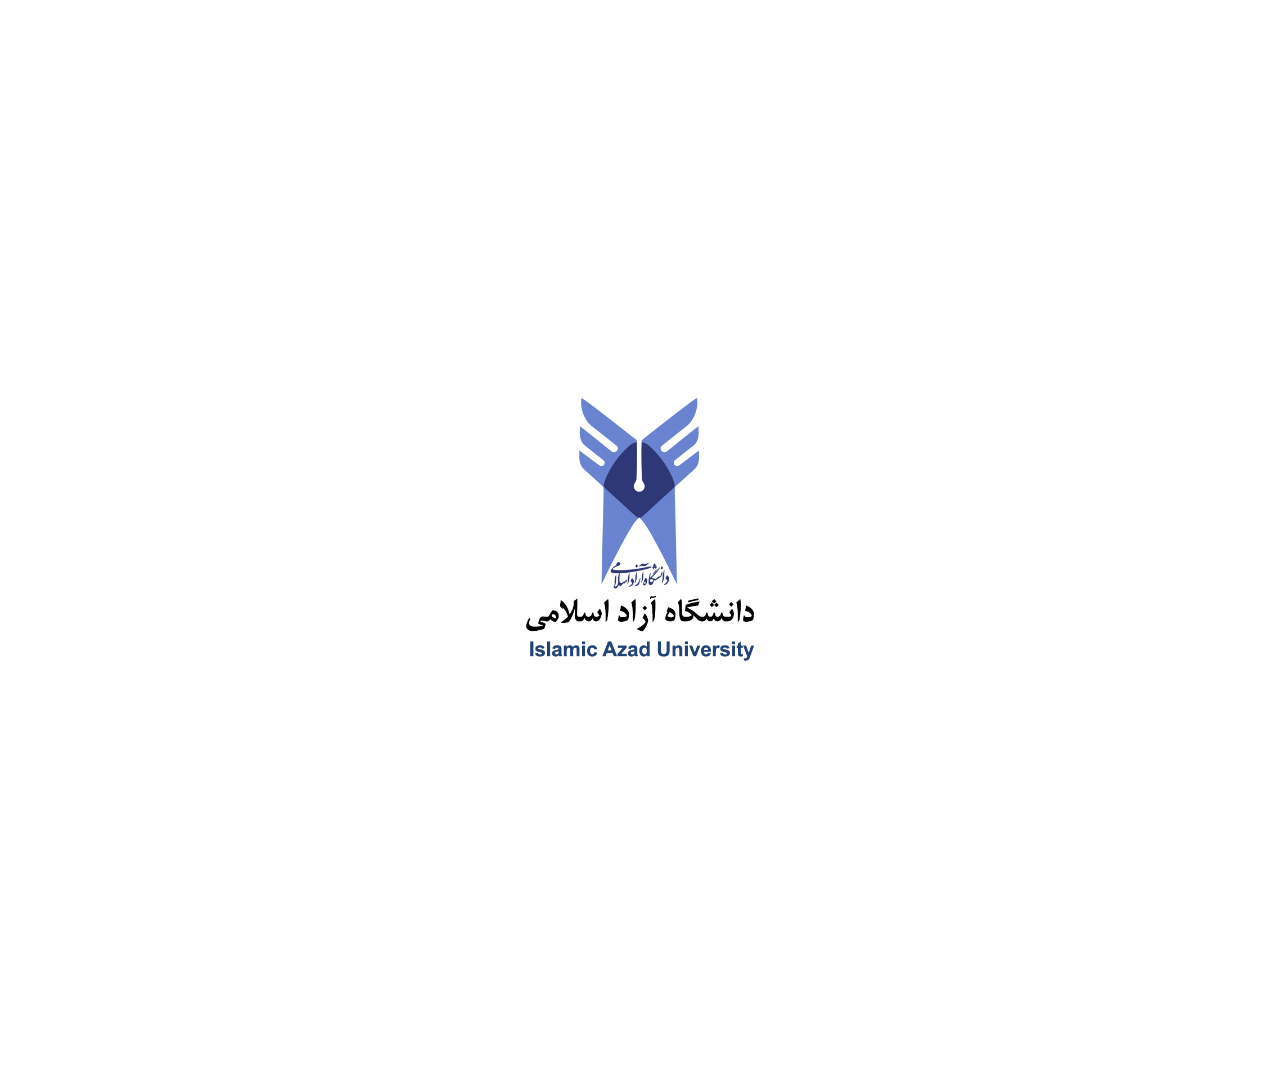
<file: index.html>
<!DOCTYPE html>
<html lang="en">
<head>
    <meta charset="UTF-8">
    <meta http-equiv="X-UA-Compatible" content="IE=edge">
    <meta name="viewport" content="width=device-width, initial-scale=1.0">
    <link rel="stylesheet" href="https://cdnjs.cloudflare.com/ajax/libs/font-awesome/4.7.0/css/font-awesome.min.css">
    <link rel="preconnect" href="https://fonts.googleapis.com">
<link rel="preconnect" href="https://fonts.gstatic.com" crossorigin>
<link href="https://fonts.googleapis.com/css2?family=Amiri&display=swap" rel="stylesheet">
    <link rel="stylesheet" href="style.css">
    <title>دانشگاه آزاد اسلامی</title>
</head>
<body>
        <div id="splash">
        <img src="img/logo.png" alt="" class="loogo">
    </div>

<div class="content">
<header class="app-header">
<div class="container">
<img src="img/border.png" alt="" class="logo ">
<input type="text" class="search" placeholder="search...">
</div>
</header>
<div class="subheader">
<div>
<p>now deliver</p>
<p>find now <i class="fa fa-chevron-right"></i></p>
</div>
<img src="img/car.png" alt="">
</div>
<div class="grid container">
    <div class="item">
        <h4>کارشناسی</h4>
        <p>هشت ترم پر از سرگرمی</p>
        <img src="img/bc.png" alt="">
    </div>
    <div class="item">
        <h4>کارشناسی ارشد</h4>
        <p>مدرک بالاتر زندگی بهتر</p>
        <img src="img/md.png" alt="">
    </div>
    <div class="item">
        <h4>دکترا</h4>
        <p>زندگی خوب زندگی با تحصیلات بالا</p>
        <img src="img/phd.png" alt="">
    </div>
    <div class="item">
        <h4>دین</h4>
        <p>با دین هر چیزی رو ممکن بساز</p>
        <img src="img/religion.png" alt="">
    </div>
    <div class="item">
        <h4>هنر</h4>
        <p>روح هنری داشته باش</p>
        <img src="img/art.png" alt="">
    </div>
    <div class="item">
        <h4>ورزش</h4>
        <p>مثل یک قهرمان زندگی کن</p>
        <img src="img/sport.png" alt="">
    </div>
</div>
</div>
<footer class="app-footer">
<ul>
    <li>
        <a href="page1.html"> <i class="fa fa-home"></i>
        خانه</a>
       
    </li>
    <li>
        <a href="">
            
            <i class="fa fa-at"></i>
            پست
        </a>
    </li>
    <li>
        <a href="">
            <i class="fa fa-fax"></i>
            دورنگار
        </a>
    </li>
    <li>
        <a href="">
            <i class="fa fa-envelope"></i>
            کد پستی
        </a>
    </li>
</ul>
</footer>

<script>
setTimeout(() => {
    document.getElementById('splash').classList.add('fade');
}, 2000);
setTimeout(() => {
    document.getElementById('splash').classList.add('delete');
}, 4000);
</script>

</body>
</html>
</file>
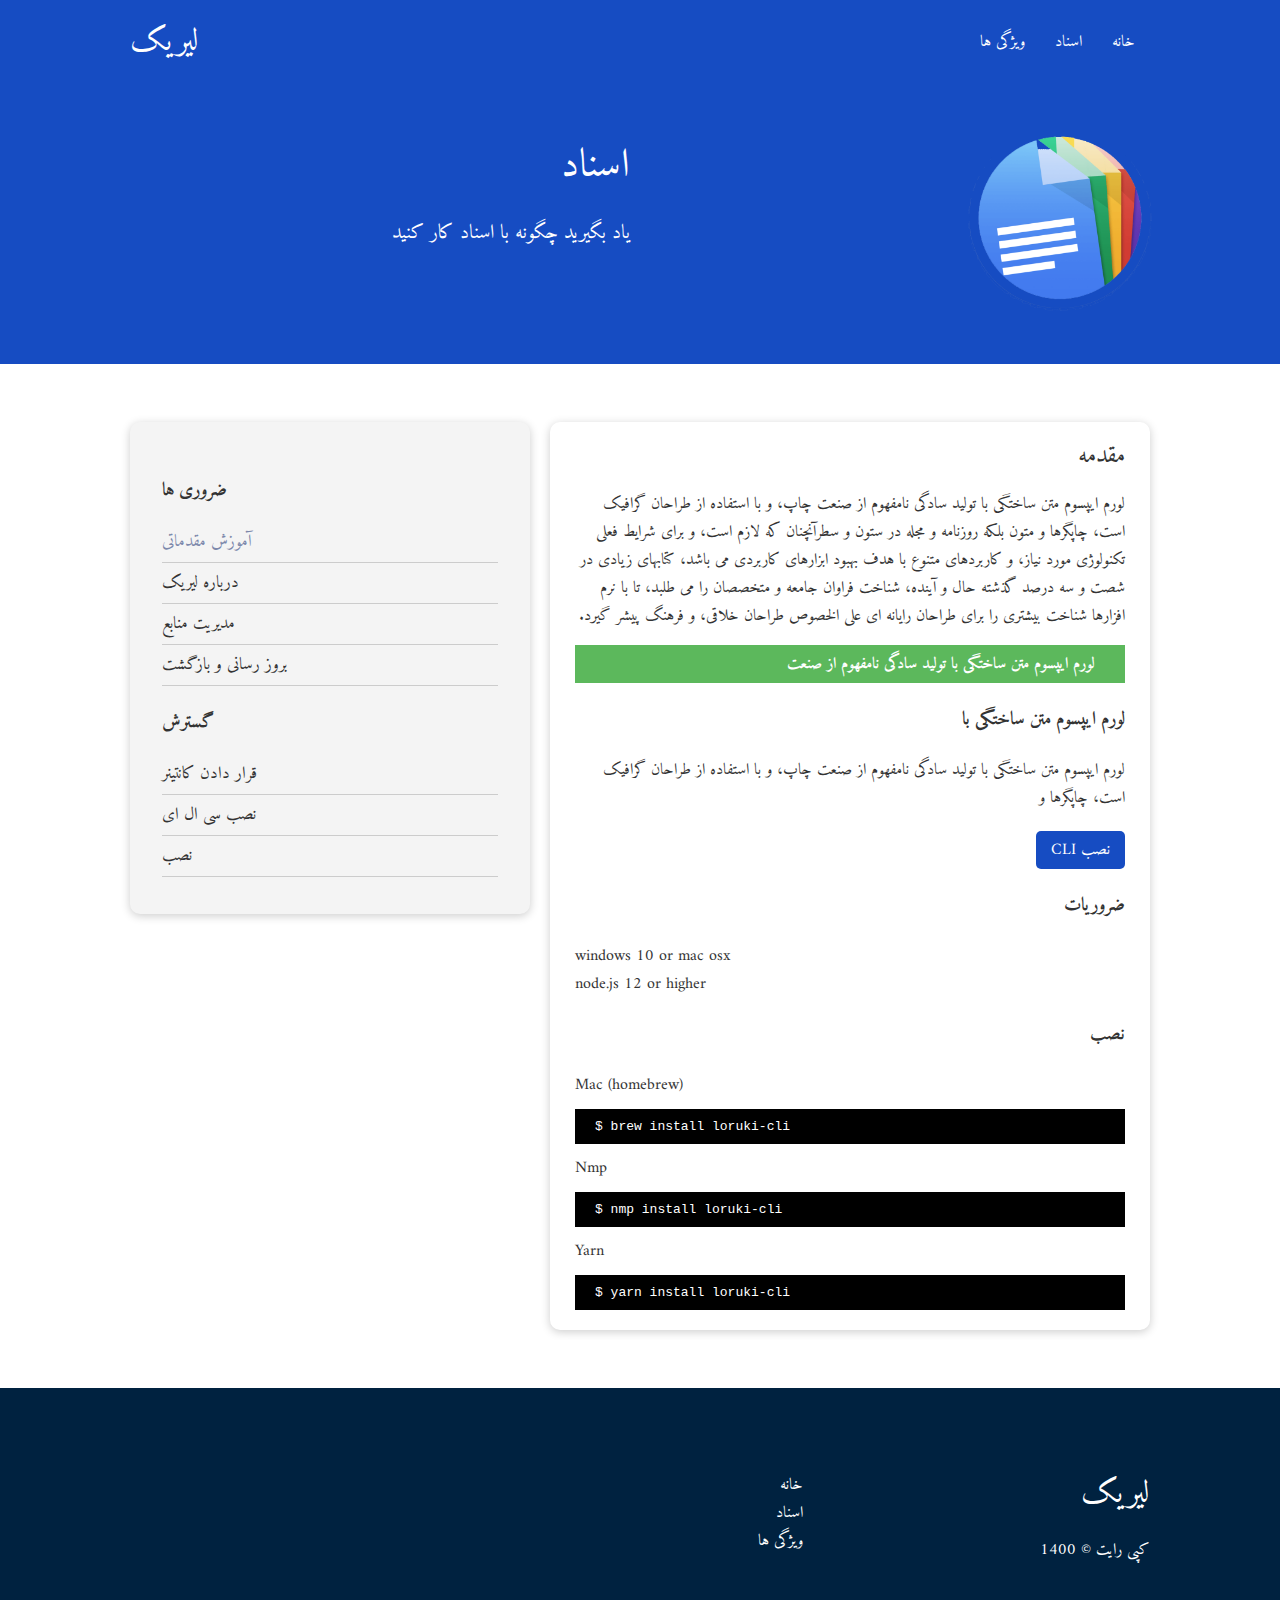
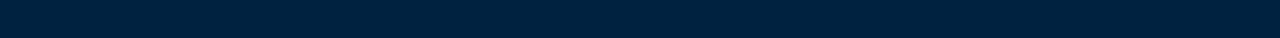
<file: docs.html>
<!DOCTYPE html>
<html lang="en">
<head>
    <meta charset="UTF-8">
    <meta http-equiv="X-UA-Compatible" content="IE=edge">
    <meta name="viewport" content="width=device-width, initial-scale=1.0">
    <link rel="stylesheet" href="https://cdnjs.cloudflare.com/ajax/libs/font-awesome/6.1.1/css/all.min.css" integrity="sha512-KfkfwYDsLkIlwQp6LFnl8zNdLGxu9YAA1QvwINks4PhcElQSvqcyVLLD9aMhXd13uQjoXtEKNosOWaZqXgel0g==" crossorigin="anonymous" referrerpolicy="no-referrer" />
    <link rel="stylesheet" href="style1.css">
    <title>دانشگاه آزاد اسلامی | تهران غرب</title>
</head>
<body>
    <div class="navbar">
        <div class="container flex">
            <h1 class="logo">لیریک</h1>
              <nav>
                    <ul>
                        <li><a href="features.html">ویژگی ها</a></li>
                        <li><a href="docs.html">اسناد</a></li>
                        <li><a href="page1.html">خانه</a></li>
                    </ul>
                </nav>
    </div>
</div>
<!-- heading  -->
<section class="docs-head bg-primary py-3">
    <div class="container grid">
        <div>
            <h1 class="larg"> اسناد</h1>
            <p class="lead"> یاد بگیرید چگونه با اسناد کار کنید   </p>
    
        </div>
        <div><img src="img/docs.png" alt=""></div>
    </div>
</section>
<section class="docs-main my-4">
<div class="container grid">
    <div class="card bg-light p-3">
        <h3 class="my-2">ضروری ها</h3>
        <nav>
            <ul>
                <li><a class="tp" href="#">آموزش مقدماتی</a></li>
                <li><a href="#">درباره لیریک</a></li>
                <li><a href="#">مدیریت منابع</a></li>
                <li><a href="#">بروز رسانی و بازگشت </a></li>
            </ul>
        </nav>
        <h3 class="my-2"> گسترش</h3>
       <nav>

           <ul>
               <li><a href="#">قرار دادن کانتینر</a></li>
               <li><a href="#">نصب سی ال ای</a></li>
               <li><a href="#">نصب</a></li>
            </ul>
        </nav>
    </div>
    <div class="card">
        <h2>مقدمه</h2>
        <p>لورم ایپسوم متن ساختگی با تولید سادگی نامفهوم از صنعت چاپ، و با استفاده از طراحان گرافیک است، چاپگرها و متون بلکه روزنامه و مجله در ستون و سطرآنچنان که لازم است، و برای شرایط فعلی تکنولوژی مورد نیاز، و کاربردهای متنوع با هدف بهبود ابزارهای کاربردی می باشد، کتابهای زیادی در شصت و سه درصد گذشته حال و آینده، شناخت فراوان جامعه و متخصصان را می طلبد، تا با نرم افزارها شناخت بیشتری را برای طراحان رایانه ای علی الخصوص طراحان خلاقی، و فرهنگ پیشر گیرد.</p>
        <div class="alart alart-success">
            <i class="fas fa-info"></i>لورم ایپسوم متن ساختگی با تولید سادگی نامفهوم از صنعت 
        </div>
        <h3>لورم ایپسوم متن ساختگی با </h3>
        <p>لورم ایپسوم متن ساختگی با تولید سادگی نامفهوم از صنعت چاپ، و با استفاده از طراحان گرافیک است، چاپگرها و </p>
        <a href="#" class="btn btn-primary">نصب CLI</a>
        <h3>ضروریات</h3>
        <ul>
            <div class="english">

                <li>windows 10 or mac osx</li>
                <li>node.js 12 or higher</li>
            </div>
        </ul>
        <h3>نصب</h3>
        <div class="english">
        <p>Mac (homebrew)</p>
        <pre><code>$ brew install loruki-cli </code></pre>
        <p>Nmp</p>
        <pre><code>$ nmp install loruki-cli </code></pre>
        <p>Yarn</p>
        <pre><code>$ yarn install loruki-cli</code></pre>
        </div>



    </div>
</div>
</section>
























<footer class="footer bg-dark py-5">
    <div class="container grid grid-3">
        <div>
            <h1>لیریک</h1>
            <p>کپی رایت &copy; 1400</p>
        </div>
        <nav>
            <ul>
                <li><a href="page1.html">خانه</a></li>
                <li><a href="docs.html">اسناد</a></li>
                <li><a href="features.html">ویژگی ها</a></li>
            </ul>
        </nav>
        <div class="social">
            <!-- لینک ها رو به هر دو صورت می توان نوشت -->
            <a href="#"><div class="fab fa-github fa-2x"></div></a>
            <a href="#"><i class="fab fa-facebook fa-2x"></i></a>
            <a href="#"><i class="fab fa-instagram fa-2x"></i></a>
            <a href="#"><i class="fab fa-twitter fa-2x"></i></a>
        </div>
    </div>
</footer>


</body>
</html>
</file>
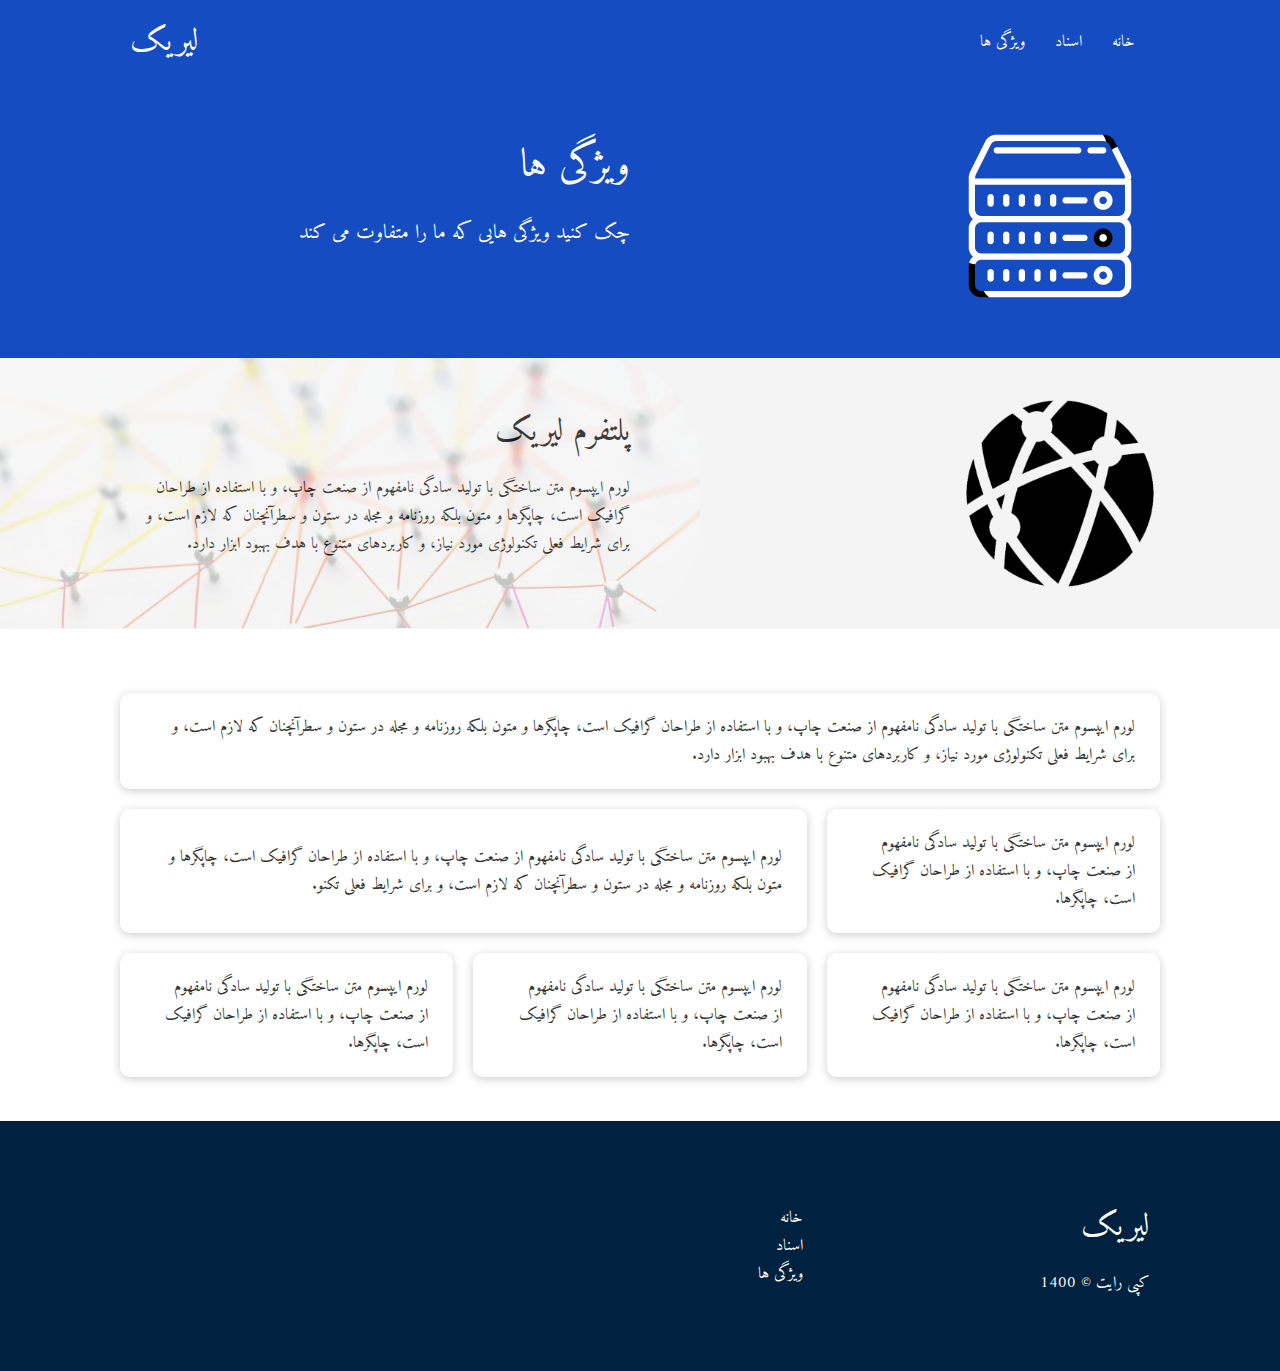
<file: features.html>
<!DOCTYPE html>
<html lang="en">
<head>
    <meta charset="UTF-8">
    <meta http-equiv="X-UA-Compatible" content="IE=edge">
    <meta name="viewport" content="width=device-width, initial-scale=1.0">
    <link rel="stylesheet" href="https://cdnjs.cloudflare.com/ajax/libs/font-awesome/6.1.1/css/all.min.css" integrity="sha512-KfkfwYDsLkIlwQp6LFnl8zNdLGxu9YAA1QvwINks4PhcElQSvqcyVLLD9aMhXd13uQjoXtEKNosOWaZqXgel0g==" crossorigin="anonymous" referrerpolicy="no-referrer" />
    <link rel="stylesheet" href="style1.css">
    <title>دانشگاه آزاد اسلامی | تهران غرب</title>
</head>
<body>
    <div class="navbar">
        <div class="container flex">
            <h1 class="logo">لیریک</h1>
              <nav>
                    <ul>
                        <li><a href="features.html">ویژگی ها</a></li>
                        <li><a href="docs.html">اسناد</a></li>
                        <li><a href="page1.html">خانه</a></li>
                    </ul>
                </nav>
    </div>
</div>
<!-- heading  -->
<section class="features-head bg-primary py-3">
    <div class="container grid">
        <div>
            <h1 class="larg">ویژگی ها</h1>
            <p class="lead">چک کنید ویژگی هایی که ما را متفاوت می کند </p>
            
        </div>
        <div><img src="img/server.png" alt=""></div>
    </div>
</section>
<!-- sub head -->
<!-- heading  -->
<section class="features-sub-head bg-light py-3">
    <div class="container grid">
        <div>
            <h1 class="md"> پلتفرم لیریک</h1>
            <p class="">لورم ایپسوم متن ساختگی با تولید سادگی نامفهوم از صنعت چاپ، و با استفاده از طراحان گرافیک است، چاپگرها و متون بلکه روزنامه و مجله در ستون و سطرآنچنان که لازم است، و برای شرایط فعلی تکنولوژی مورد نیاز، و کاربردهای متنوع با هدف بهبود ابزار دارد.</p>
            
        </div>
        <div><img src="img/network.png" alt=""></div>
    </div>
</section>
<section class="features-main my-2">
    <div class="container grid grid-3">
        <div class="card flex">
            <i class="fas fa-server fa-3x"></i>
            <p>لورم ایپسوم متن ساختگی با تولید سادگی نامفهوم از صنعت چاپ، و با استفاده از طراحان گرافیک است، چاپگرها و متون بلکه روزنامه و مجله در ستون و سطرآنچنان که لازم است، و برای شرایط فعلی تکنولوژی مورد نیاز، و کاربردهای متنوع با هدف بهبود ابزار دارد.</p>
        </div>
        <div class="card flex">
            <i class="fas fa-laptop fa-3x"></i>
            <p>لورم ایپسوم متن ساختگی با تولید سادگی نامفهوم از صنعت چاپ، و با استفاده از طراحان گرافیک است، چاپگرها و متون بلکه روزنامه و مجله در ستون و سطرآنچنان که لازم است، و برای شرایط فعلی تکنو.</p>
        </div>
        <div class="card flex">
            <i class="fas fa-download fa-3x"></i>
            <p>لورم ایپسوم متن ساختگی با تولید سادگی نامفهوم از صنعت چاپ، و با استفاده از طراحان گرافیک است، چاپگرها.</p>
        </div>
        <div class="card flex">
            <i class="fas fa-database fa-3x"></i>
            <p>لورم ایپسوم متن ساختگی با تولید سادگی نامفهوم از صنعت چاپ، و با استفاده از طراحان گرافیک است، چاپگرها.</p>
         </div>
        <div class="card flex">
            <i class="fas fa-upload fa-3x"></i>
            <p>لورم ایپسوم متن ساختگی با تولید سادگی نامفهوم از صنعت چاپ، و با استفاده از طراحان گرافیک است، چاپگرها.</p>
        </div>
        <div class="card flex">
            <i class="fas fa-power-off fa-3x"></i>
            <p>لورم ایپسوم متن ساختگی با تولید سادگی نامفهوم از صنعت چاپ، و با استفاده از طراحان گرافیک است، چاپگرها.</p>
        </div>


    </div>





</section>
























<footer class="footer bg-dark py-5">
    <div class="container grid grid-3">
        <div>
            <h1>لیریک</h1>
            <p>کپی رایت &copy; 1400</p>
        </div>
        <nav>
            <ul>
                <li><a href="page1.html">خانه</a></li>
                <li><a href="docs.html">اسناد</a></li>
                <li><a href="features.html">ویژگی ها</a></li>
            </ul>
        </nav>
        <div class="social">
            <!-- لینک ها رو به هر دو صورت می توان نوشت -->
            <a href="#"><div class="fab fa-github fa-2x"></div></a>
            <a href="#"><i class="fab fa-facebook fa-2x"></i></a>
            <a href="#"><i class="fab fa-instagram fa-2x"></i></a>
            <a href="#"><i class="fab fa-twitter fa-2x"></i></a>
        </div>
    </div>
</footer>


</body>
</html>
</file>
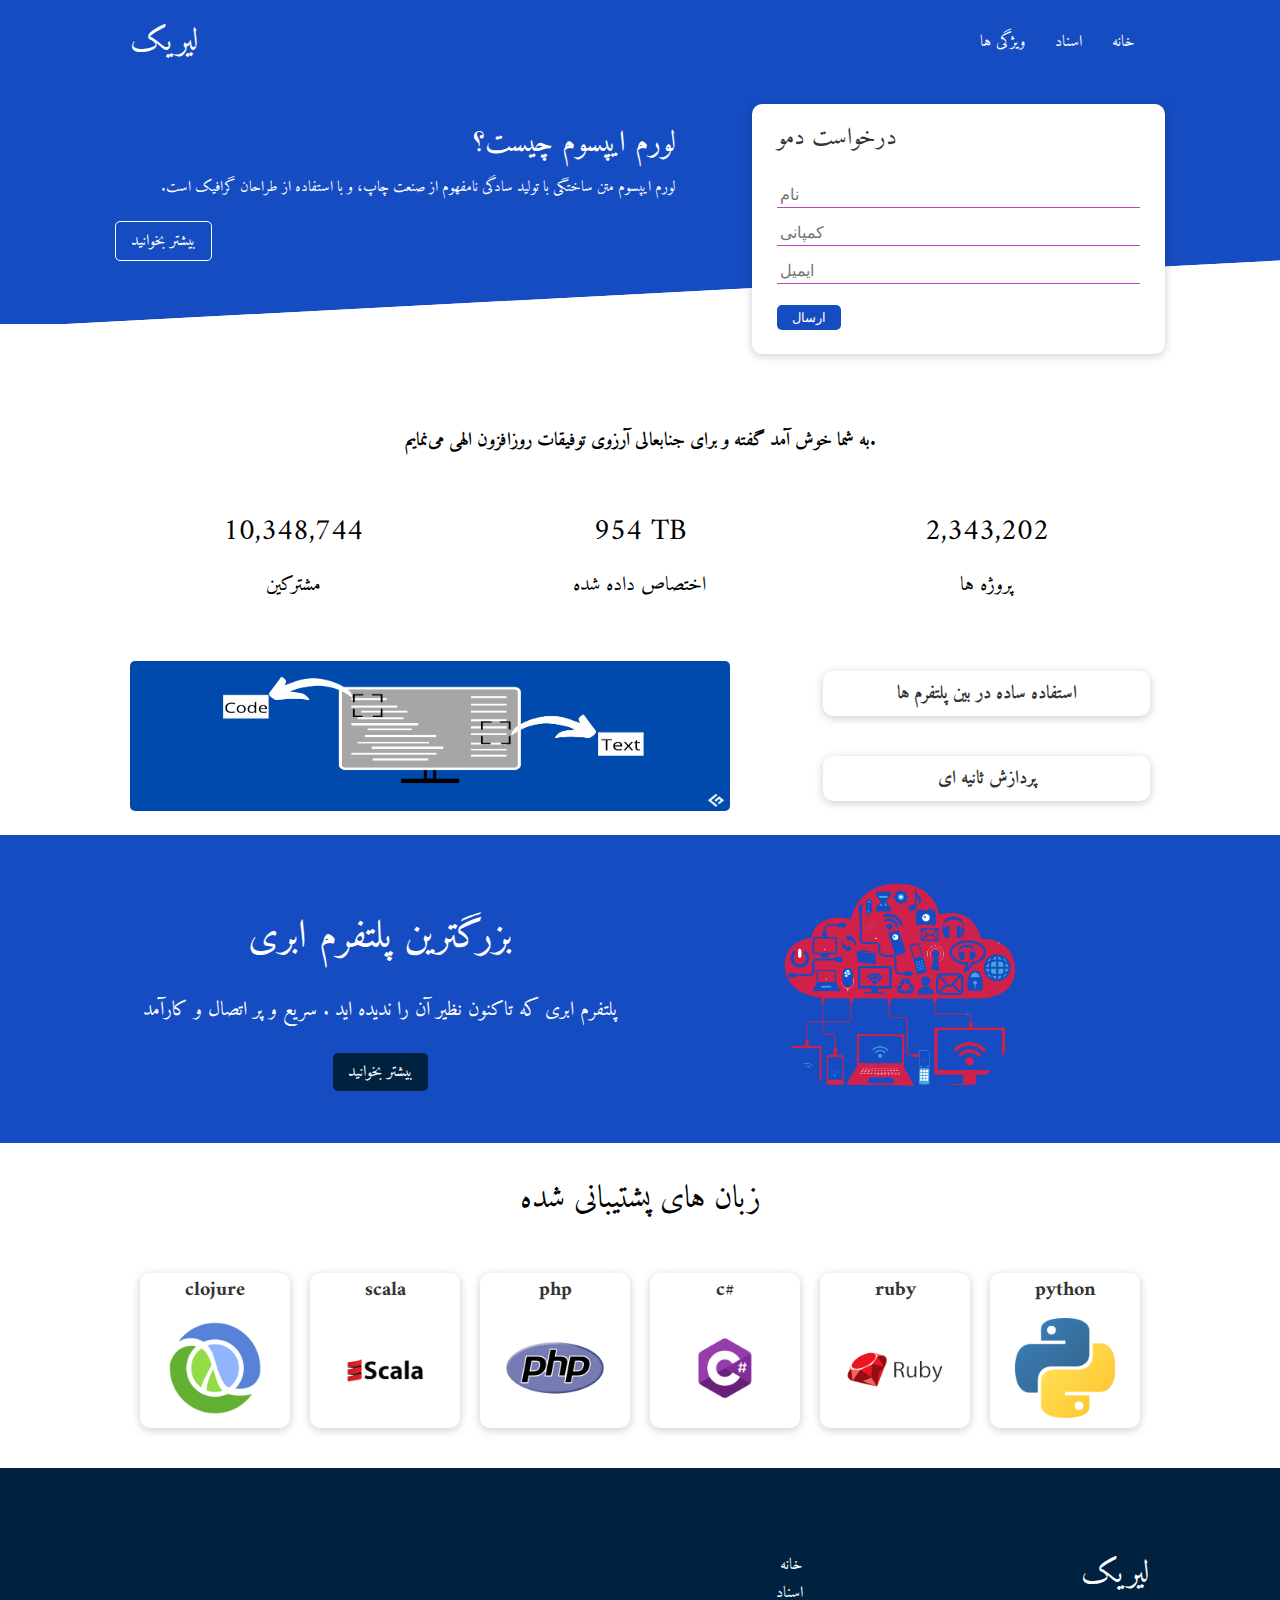
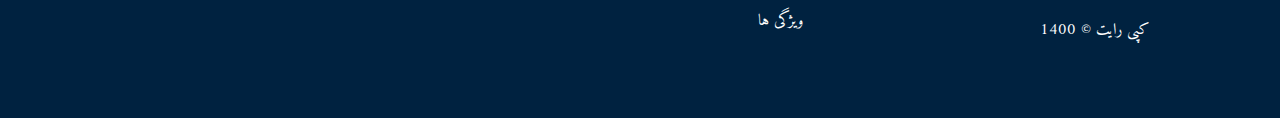
<file: page1.html>
<!DOCTYPE html>
<html lang="en">
<head>
    <meta charset="UTF-8">
    <meta http-equiv="X-UA-Compatible" content="IE=edge">
    <meta name="viewport" content="width=device-width, initial-scale=1.0">
    <link rel="stylesheet" href="https://cdnjs.cloudflare.com/ajax/libs/font-awesome/6.1.1/css/all.min.css" integrity="sha512-KfkfwYDsLkIlwQp6LFnl8zNdLGxu9YAA1QvwINks4PhcElQSvqcyVLLD9aMhXd13uQjoXtEKNosOWaZqXgel0g==" crossorigin="anonymous" referrerpolicy="no-referrer" />
    <link rel="stylesheet" href="style1.css">
    <title>دانشگاه آزاد اسلامی | تهران غرب</title>
</head>
<body>
    <div class="navbar">
        <div class="container flex">
            <h1 class="logo">لیریک</h1>
              <nav>
                    <ul>
                        <li><a href="features.html">ویژگی ها</a></li>
                        <li><a href="docs.html">اسناد</a></li>
                        <li><a href="page1.html">خانه</a></li>
                    </ul>
                </nav>
    </div>
</div>
<!-- showcase -->
<section class="showcase">
<div class="container grid gridslide">
<div class="showcase-text">
    <h1>لورم ایپسوم چیست؟</h1>
    <p>لورم ایپسوم متن ساختگی با تولید سادگی نامفهوم از صنعت چاپ، و با استفاده از طراحان گرافیک است.</p>
    <a href="features.html" class="btn btn-outline">بیشتر بخوانید </a>
</div>
    <div class="showcase-form card">
        <h2>
            درخواست دمو
        </h2>
       <form action="" method="post" name="demo"   netlify-honeypot="bot-field"  data-netlify-recaptcha="true" data-netlify="true">
        <input type="hidden" name="form-name" value="demo">
        <p class="hidden">
            <label>
              Don’t fill this out if you’re human: <input name="bot-field" />
            </label>
          </p>
            <div class="form-control">
                <input type="text" name="name" placeholder="نام" required>
                
            </div>
            <div class="form-control">
                <input type="text" name="company" placeholder="کمپانی" required>
                
            </div>  
            <div class="form-control">
                <input type="email" name="email" placeholder="ایمیل" required>
            </div>
            <div data-netlify-recaptcha="true"></div>
            <input type="submit" value="ارسال" class="btn btn-primary">
</form>
    </div>
</div>
</section>
<!-- stats -->
<section class="stats">
<div class="container">
    <h3 class="stats-heading text-center my-1">به شما خوش آمد گفته و برای جنابعالی آرزوی توفیقات روزافزون الهی می‌نمایم.</h3>
    <div class="grid grid-3 text-center my-4">
        <div>  
            <div class="fas fa-server fa-3x"></div>
            <h3>10,348,744</h3>
            <p>مشترکین</p>
        </div>
        <div>  
            <div class="fas fa-upload fa-3x"></div>
            <h3>954 TB</h3>
            <p>اختصاص داده شده</p>
        </div>
        <div>  
            <div class="fas fa-project-diagram fa-3x"></div>
            <h3>2,343,202</h3>
            <p>پروژه ها</p>
        </div>
    </div>
</div>
</section>
<!-- api -->
<section class="api">
    <div class="container grid">
        <img src="img/code.png" alt="">
        <div class="card">
            <h3>استفاده ساده در بین پلتفرم ها</h3>
        </div>
        <div class="card">
            <h3>پردازش  ثانیه ای</h3>
        </div>
    </div>
</section>
<!-- cloud -->
<section class="cloud bg-primary py-2 my-2">
    <div class="container grid">
        <div class="text-center">
            <h2 class="larg">بزرگترین پلتفرم ابری</h2>
            <p class="lead my-1">پلتفرم ابری که تاکنون نظیر آن را ندیده اید . سریع و پر اتصال و کارآمد</p>
            <a href="features.html" class="btn btn-dark">بیشتر بخوانید</a>
        </div>
        <div class="pic">

            <img src="img/cloud.png" alt="">
        </div>
    </div>
</section>
<section class="languages">
    <h2 class="md text-center my-2">
        زبان های پشتیبانی شده
    </h2>
    <div class="container flex">
        <div class="card">
            <h4>clojure</h4>
            <img src="img/Clojure.png" alt="">
        </div>
        <div class="card">
            <h4>scala</h4>
            <img src="img/scala.png" alt="">
        </div>
        <div class="card">
            <h4>php</h4>
            <img src="img/PHP-logo.svg.png" alt="">
        </div>
        <div class="card">
            <h4>c#</h4>
            <img src="img/C.png" alt="">
        </div>
        <div class="card">
            <h4>ruby</h4>
            <img src="img/ruby.png" alt="">
        </div>
        <div class="card">
            <h4>python</h4>
            <img src="img/python.png" alt="">
        </div>
    </div>
    
</section>
<footer class="footer bg-dark py-5">
    <div class="container grid grid-3">
        <div>
            <h1>لیریک</h1>
            <p>کپی رایت &copy; 1400</p>
        </div>
        <nav>
            <ul>
                <li><a href="page1.html">خانه</a></li>
                <li><a href="docs.html">اسناد</a></li>
                <li><a href="features.html">ویژگی ها</a></li>
            </ul>
        </nav>
        <div class="social">
            <!-- لینک ها رو به هر دو صورت می توان نوشت -->
            <a href="#"><div class="fab fa-github fa-2x"></div></a>
            <a href="#"><i class="fab fa-facebook fa-2x"></i></a>
            <a href="#"><i class="fab fa-instagram fa-2x"></i></a>
            <a href="#"><i class="fab fa-twitter fa-2x"></i></a>
        </div>
    </div>
</footer>


</body>
</html>
</file>
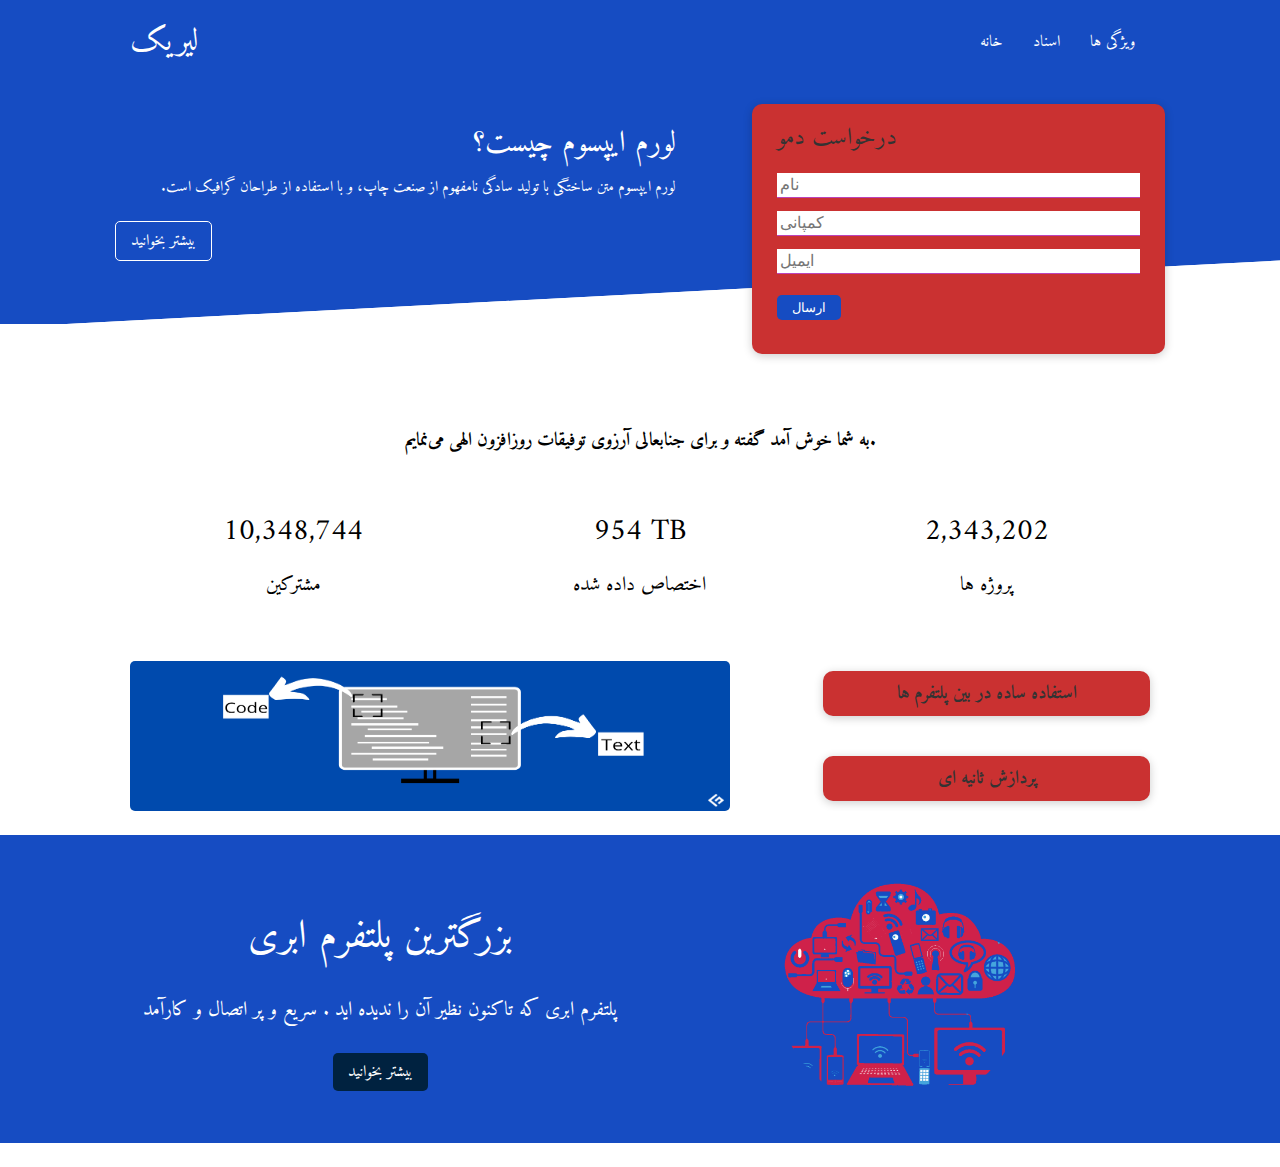
<file: page2.html>
<!DOCTYPE html>
<html lang="en">
<head>
    <meta charset="UTF-8">
    <meta http-equiv="X-UA-Compatible" content="IE=edge">
    <meta name="viewport" content="width=device-width, initial-scale=1.0">
    <link rel="stylesheet" href="https://cdnjs.cloudflare.com/ajax/libs/font-awesome/6.1.1/css/all.min.css" integrity="sha512-KfkfwYDsLkIlwQp6LFnl8zNdLGxu9YAA1QvwINks4PhcElQSvqcyVLLD9aMhXd13uQjoXtEKNosOWaZqXgel0g==" crossorigin="anonymous" referrerpolicy="no-referrer" />
    <link rel="stylesheet" href="style2.css">
    <title>دانشگاه آزاد اسلامی | تهران غرب</title>
</head>
<body>
    <div class="navbar">
        <div class="container flex">
            <h1 class="logo">لیریک</h1>
              <nav>
                    <ul>
                         <li><a href="index.html">خانه</a></li>
                         <li><a href="">اسناد</a></li>
                         <li><a href="">ویژگی ها</a></li>
                    </ul>
                </nav>
    </div>
</div>
<!-- showcase -->
<section class="showcase">
<div class="container grid gridslide">
<div class="showcase-text">
    <h1>لورم ایپسوم چیست؟</h1>
    <p>لورم ایپسوم متن ساختگی با تولید سادگی نامفهوم از صنعت چاپ، و با استفاده از طراحان گرافیک است.</p>
    <a href="features.html" class="btn btn-outline">بیشتر بخوانید </a>
</div>
    <div class="showcase-form card">
        <h2>
            درخواست دمو
        </h2>
        <form>
            <div class="form-control">
                <input type="text" name="name" placeholder="نام" required>
                
            </div>
            <div class="form-control">
                <input type="text" name="company" placeholder="کمپانی" required>
                
            </div>  
            <div class="form-control">
                <input type="email" name="email" placeholder="ایمیل" required>
            </div>
            <input type="submit" value="ارسال" class="btn btn-primary">
</form>
    </div>
</div>
</section>
<!-- stats -->
<section class="stats">
<div class="container">
    <h3 class="stats-heading text-center my-1">به شما خوش آمد گفته و برای جنابعالی آرزوی توفیقات روزافزون الهی می‌نمایم.</h3>
    <div class="grid grid-3 text-center my-4">
        <div>  
            <div class="fas fa-server fa-3x"></div>
            <h3>10,348,744</h3>
            <p>مشترکین</p>
        </div>
        <div>  
            <div class="fas fa-upload fa-3x"></div>
            <h3>954 TB</h3>
            <p>اختصاص داده شده</p>
        </div>
        <div>  
            <div class="fas fa-project-diagram fa-3x"></div>
            <h3>2,343,202</h3>
            <p>پروژه ها</p>
        </div>
    </div>
</div>
</section>
<!-- api -->
<section class="api">
    <div class="container grid">
        <img src="img/code.png" alt="">
        <div class="card">
            <h3>استفاده ساده در بین پلتفرم ها</h3>
        </div>
        <div class="card">
            <h3>پردازش  ثانیه ای</h3>
        </div>
    </div>
</section>
<!-- cloud -->
<section class="cloud bg-primary py-2 my-2">
    <div class="container grid">
        <div class="text-center">
            <h2 class="lg">بزرگترین پلتفرم ابری</h2>
            <p class="lead my-1">پلتفرم ابری که تاکنون نظیر آن را ندیده اید . سریع و پر اتصال و کارآمد</p>
            <a href="features.html" class="btn btn-dark">بیشتر بخوانید</a>
        </div>
        <div class="pic">

            <img src="img/cloud.png" alt="">
        </div>
    </div>


</section>



</body>
</html>
</file>
<file: style.css>
:root {
--primary-color: #cc0000;
--secondery-color: #cc9000;

}
* {
box-sizing: border-box;
margin: 0;
padding: 0;
}

html,body {
   height: 120vh;
}
body {
    font-family : 'Amiri';
    display: flex;
    flex-direction: column;
}
.content {
    flex: 1 0 auto;
}

.container {
width: 90%;
margin: 0 auto;
padding: 10px;
overflow: none;
}
.app-header {
background-color: var(--primary-color);
height: 150px;
box-shadow: 3px 3px 30px #888;
}
.app-header .logo {
width: 300px;
margin-bottom: -20px;
padding-left: 5px;
}

.app-header .container {
    display: flex;
    flex-direction: column;
    align-items: center;
    justify-content: center;
    padding: 5px 10px;
}

.app-header .search {
padding: 7px;
width: 400px;
border: 0;
border-radius: 7px;
}

.subheader {
background-color: var(--secondery-color);
color: rgb(49, 42, 118);
box-shadow: 1px 1px 3px rgb(123, 28, 28);
border-radius: 7px;
font-size: 20px;
display: flex;
align-items: center;
justify-content: space-between;
margin: 0px auto;
margin-bottom: 6px;
padding: 0px 10px;
width: 87%;
}
.subheader img {
width: 80px;
}
.subheader p {
margin: -5px 0px;
}
.grid  {
display: grid;
grid-template-columns: repeat(2,1fr);
grid-gap: 10px;
}
.grid .item {
display: flex;
flex-direction: column;
border: 1px #888 solid;
box-shadow: 1px 1px 1px #888;
padding: 10px;
}
.grid p {
font-size: 12px;
font-weight: bold;
margin-bottom: 1px ;
color: rgb(27, 59, 127);
}
.grid .item img {
width: 50px;
align-self: flex-end;
margin-bottom: -5px;
}
.grid h4 {
margin-bottom: 5px;
}
.app-footer {
 flex-shrink: 0;
background-color: #888;
color: black;
font-size: 14px;
padding-top: 10px;
padding-bottom: 10px;
margin: 3px 0px;
}
.app-footer ul {
display: flex;
align-items: center;
justify-content: space-around;
list-style: none;
}
#splash {
    position: absolute;
    top: 0;
    left: 0;
    width: 100%;
    height: 120vh;
    background-color: #ffffff;
    z-index: 1;
    display: flex;
    flex-direction: column;
    align-items: center;
    justify-content: center;
    transition: opacity 2s;
}

.loogo  {
width: 450px;
}
#splash.fade {
    opacity: 0;
}
#splash.delete {
    z-index: -1;
}




@media (min-width: 768px) {
    .grid{
        grid-template-columns: repeat(3, 1fr);
    }
    .grid .item img {
        width: 60px;
    }
    .subheader {
        width: 100%;
    }
    .container {
        width: 70%;
    }
    .app-header {
        height: 11%;
    }
    }
</file>
<file: style1.css>
@import url('https://fonts.googleapis.com/css2?family=Amiri&display=swap');
:root {
--primary-color: rgb(22, 76, 194);
--secondary-color: #1c3fa8;
--dark-color:#002240;
--light-color: #f4f4f4;
}



body {
    font-family: 'amiri';
    color:#fff
    line-height: 2;
}
*{
    box-sizing: border-box;
    margin: 0;
    padding: 0;
}
a {
    text-decoration: none;
    color:#fff
}
ul {
 list-style-type: none;
 
}
p {
margin: 10px 0;
}
img {
    width: 100%;
}
h1 , h2 {
    font-weight: 100;
    line-height: 2;
    margin: 10px 0;

}

.navbar {
   background-color: var(--primary-color);
   color: #fff
   height:90px;
 
  
}
.logo {
    color: #fff;
}
.container {
    max-width: 1100px;
    padding: 0 40px;
    margin: 0 auto;
    overflow: auto;

}
.navbar .flex {
    justify-content: space-between;
}
.flex {
    display: flex;
    justify-content: center;
    align-items: center;
    height: 100%;
}
.navbar ul {
    display: flex;
}
.navbar a {
    padding: 0 10px;
    margin: 0 5px;
}
.navbar a:hover {
    border-bottom: 2px #fff solid;
}
/* showcase */
.showcase {
background-color: var(--primary-color);
color: #fff;
height: 240px;
position: relative;
}
.showcase h1 {
    font-size: 30px;
}
.showcase p {
    margin: 10px 0;
}
.grid {
    display: grid;
    grid-template-columns: repeat(2,1fr);
    gap: 20px;
    justify-content: center;
   /* align-items: center; */
    height: 100%;

}
.showcase .grid {
    overflow: visible;
    grid-template-columns: 55% 45%;
    gap: 30px;
} 

.btn-outline {
    padding-bottom: 5px;
}
.card {
    background-color: rgb(255, 255, 255);
    border-radius: 10px;
    color: #333;
    box-shadow: 0 2px 10px rgba(0, 0, 0, 0.2) ;
    padding:0 25px;
    margin: 10px 0 ;
    z-index: -20px;
}
.showcase-form {
    position: relative;
    top: 10px;
    height: 250px;
    width: 90%;
    z-index: 2;
    justify-self: flex-end;
    
}
.form-control {
margin: 10px 0;
}
.showcase-form input[type='text'] ,
.showcase-form input[type='email'] 
{
    border: 0;
    border-bottom: 1px #b4b solid;
    width: 100%;
    padding: 3px;
    font-size: 16px;
}
.showcase-form input:focus {
    outline: none;
}
.btn {
    margin-top: 9px;
    display: inline-block;
    border-radius: 5px;
    background-color: var(--primary-color);
    color: #fff;
    padding: 5px 15px;
    cursor: pointer;
    border: none;
}
.showcase p {
    direction: rtl;
    font-size: 15px;
    position: relative;
    bottom: 10px;
    margin-bottom: 0;
    padding-bottom: 0;
}
.showcase h1 {
    margin-top: 30px;
    direction: rtl;
}
.btn-outline {
   
    background-color: transparent;
    border: 1px #fff solid;
    padding: 5px 15px;
    margin-top: 10px;
}
.btn:hover {
    transform: scale(0.98);
}
.gridslide::before,.gridslide::after  {
   background: rgb(255, 255, 255);
   content: '';
   position: absolute;
   height: 100px;
   bottom: -70px;
   left: 0;
   right: 0;
   transform: skewY(-3deg);
    -webkit-transform: skewY(-3deg);
    -moz-transform: skewY(-3deg);
    -ms-transform: skewY(-3deg);
} 
/*  {
    background: var(--primary-color);
    content: '';
    height: 20px;
    bottom: -10px;
    position: absolute;
    left: 0;
    right: 0;
     transform: skewY(-3deg); 
}  */
/* stats */

.stats {
  /*   direction: rtl; */
    padding-top: 100px;
}
.grid-3 {
    grid-template-columns: repeat(3,1fr);
}
.text-center {
    text-align: center;
}
.grid-3::before,.grid-3::after  {
     background: rgb(255, 255, 255);
    z-index: -2; 
}

.my-1 {
    margin: 1rem 0;
}
.my-2 {
    margin: 1.5rem 0;
}
.my-3 {
    margin: 2rem 0;
}
.my-4 {
    margin: 3rem 0;
}
.my-5 {
    margin: 4rem 0;
}
.m-1 {
    margin: 1rem;
}
.m-2 {
    margin: 1.5rem;
}
.m-3 {
    margin: 2rem;
}
.m-4 {
    margin: 3rem;
}
.m-5 {
    margin: 4rem;
}
.py-1 {
    padding: 1rem 0;
}
.py-2 {
    padding: 1.5rem 0;
}
.py-3 {
    padding: 2rem 0; 
}
.py-4 {
    padding: 3rem 0;
}
.py-5 {
    padding: 4rem 0;
}
.p-1 {
    padding: 1rem;
}
.p-2 {
    padding: 1.5rem;
}
.p-3 {
    padding: 2rem;
}
.p-4 {
    padding: 3rem;
}
.p-5 {
    padding: 4rem;
}
.stats-heading {
    max-width: 500px;
    margin: auto;
}
.stats .grid h3 {
font-size: 30px;
font-weight: 500;
}
.stats .grid p {
    font-size: 20px;
    font-weight: 400;
}
.api .grid {
    grid-template-columns: repeat(3,1fr) ;
    grid-template-rows: repeat(2,1fr);
}
.api .grid >*:first-child {
    grid-column: 1 / span 2 ;
    grid-row: 1 / span 2;
    width: 600px;
    height: 150px;
    border-radius: 5px;
    align-items: center;
    justify-content: center;
}
.api .card {
    padding-top: 6px;
    text-align: center;
    justify-content: center;
}
/* cloud */
.bg-primary,.btn-primary {
    color: #fff;
    background-color: var(--primary-color);
}   
.bg-secondary,.btn-secondary {
    color: #fff;
    background-color: var(--secondary-color);
}   
.bg-dark,.btn-dark {
    color: #fff;
    background-color: var(--dark-color);
}   
.bg-light,.btn-light,.bg-light a {
    color: #333;
    background-color: var(--light-color);
}   
/* text sizes */
.lead {
    font-size: 20px;
}
.sm {
    font-size: 1rem;
}
.md {
    font-size: 2rem;
}
.larg {
    font-size: 2.5rem;
}
.xl {
    font-size: 3rem;
}
.cloud .grid {

grid-template-columns: 4fr,3fr;
align-items: center;
justify-items: center;

}
.cloud img {
    border-radius: 500px;
    height: 250px;
    width: auto;
}
/* supported languages */
.languages .flex {
    flex-wrap: wrap;
}
.languages .card {
    text-align: center;
    margin: 18px 10px 40px;
    z-index: 2;
    transition: transform 0.2s ease-in;
}
.languages img {
    width: 100px;
}
.languages .card h4 {
    font-size: 20px;
    margin-bottom: 10px;
}
.languages .card:hover {
    transform: translateY(-15px);
  }
/* docs */
.docs-head img {
    width: 300px;
}
.docs-head .grid {
     justify-items: flex-end; 
}
.docs-head h1 {
    text-align: end;
}
.docs-head  p{
    direction: rtl;
}
.docs-head .grid {
overflow: hidden;
}
.docs-head .grid >*:nth-child(2)  {
    position: relative;
    left: 60px;
    
    }
.docs-main h3 {
    margin: 20px 0;
}
.docs-main .grid {
    grid-template-columns: 2fr 3fr;
    align-items: flex-start;
}
.docs-main .grid >*:nth-child(2) {
   direction: rtl;
   padding-bottom: 20px;
}
.docs-main nav li {
font-size: 17px;
padding-bottom: 5px;
margin-bottom: 5px;
border-bottom: 1px #ccc solid;

}
.docs-main a:hover {
    font-weight: bold;
}
.docs-main .tp {
    color: #7c88ab;
}
.alart i {
    margin-left: 10px;
}
.english {
    direction: ltr;
}
pre , code{
    background-color: black;
    color: #fff;
    padding: 10px;
}
.alart {
    background-color: #5cb85c;
    color: #fff;
    padding: 5px 20px;
    font-weight: bold;
    margin: 15px 0;
}









/* features */
.features-head img {
    width: 200px;
}
.features-head .grid {
     justify-items: flex-end; 
}
.features-head h1 {
    text-align: end;
}
.features-head  p{
    direction: rtl;
}
/* features-sub-head */
.features-sub-head img {
    width: 300px;
    margin-top: 10px;
}
.features-sub-head .grid {
     justify-items: flex-end; 
     overflow: hidden;
}

.features-sub-head h1 {
    text-align: end;
   
}
.features-sub-head  p{
    direction: rtl;
}
.features-sub-head .grid >*:nth-child(2)  {
position: relative;
left: 60px;

}
.features-sub-head {
    position: relative;
    color: rgb(0, 0, 0);
}
.features-sub-head::before {
    position: absolute;
    content: '';
    background-repeat: no-repeat;
    height: 270px;
    width: 700px;
  
   top: 0;left:0;
   opacity: 25%;
   border-top-right-radius: 100px;
   border-bottom-right-radius: 100px;
   background-image: url('img/bgt1.jpg');
}
/* features-main */
.features-main .grid {
    padding: 30px;
}
.features-main .card i {
    margin-right: 20px;
}
.features-main .card p{
    direction: rtl;
}
.features-main .grid >*:nth-child(1) {
    grid-column: 1 / span 3;
}
.features-main .grid >*:nth-child(2) {
    grid-column: 1 / span 2;
}








  /* footer */
.footer .social a{
    margin: 0 6px;
}
.footer .grid-3 {
    align-items: center;
 
    direction: rtl;
}
/* security */
.hidden {
    visibility: hidden;
    height: 0;
}










/* media phone ------------------------------------------------------------------------------------------------*/
@media (max-width : 768px) {   
    .navbar .flex {
        flex-direction: column;
    }
    .navbar {
        height: 160px;
    }
    .navbar ul  {
       padding: 10px;
       margin-bottom: 20px;
        background-color: rgba(0,0,0,0.1);
    }
    .showcase .grid {
        grid-template-columns: 1fr;
    }
   
    
    .showcase .card {
        height: 280px ;
        width: 90%;
        justify-self: center;
    }
    .showcase{
        height: 500px;
    }
    .grid-3 {
        grid-template-columns: 1fr;
    }
    .api .grid {
        display: grid;
        grid-template-columns: 1fr ;
        grid-template-rows: repeat(3,1fr);
        align-items: center;
        justify-content: center;
        height: 320px;
        width: 100%;

    } 
    .api .grid >*:first-child {
        grid-column: 1 / span 1 ;
        grid-row: 1 / span 1;
        width: 100%; 
         height: 150px; 
    } 
    .api .card {
        margin-top: 00;
        margin-bottom: 0;
        padding-top: 12px ;
        padding-bottom: 0;
        height: 60px;
        width: 90%;
       justify-self: center;
    }
    .cloud img {
        border-radius: 500px;
        height: 200px;
        width: auto;
    }
    .lg {
        font-size: 1.5rem;
    }  
    .cloud .grid
    {
        grid-template-columns: 1fr;
    }
    .docs-main .grid,
    .docs-head .grid,
    .features-head .grid,
    .features-sub-head .grid
    {
        grid-template-columns: 1fr;
        grid-template-rows: 1fr;
        
    }
    .docs-main  ,
    .docs-head h1,
    .features-head h1 ,
    .features-sub-head h1,
    .features-sub-head  p
    {
        text-align: center;
    }
    .features-head .grid ,
    .features-sub-head .grid,
    .docs-head .grid

    {
        justify-items: center;
    }
    .features-sub-head .grid >*:nth-child(2),
    .docs-head .grid >*:nth-child(2)
    {
        position: relative;
        left: 0;
        }
    .features-main .grid >*:nth-child(1),
    .features-main .grid >*:nth-child(2)
    
    {
        grid-column: 1;
    }

}
/* animations------------------------------------------------------------------------------------------------------------- */
@keyframes SlideInFromLeft {
    0% {
        transform: translateX(-100%);
    }
    100% {
        transform: translateX(0%);
    }
}
@keyframes SlideInFromRight {
    0% {
        transform: translateX(100%);
    }
    100% {
        transform: translateX(0%);
    }
}
@keyframes SlideInFromUP {
    0% {
        transform: translateY(-100%);
    }
    100% {
        transform: translateY(0%);
    }
}
@keyframes SlideInFromDown {
    0% {
        transform: translateY(100%);
    }
    100% {
        transform: translateY(0%);
    }

}

.showcase-text {
    animation: SlideInFromLeft 1.1s ease-in;
}
.showcase-form {
    animation: SlideInFromRight 1.1s ease-in;
}
.stats {
    animation: SlideInFromDown 1.1s ease-in;

}















/* media tablet-----------------------------------------------------------------------------------------------------*/
@media (max-width : 930px ) and (min-width : 768px) {
  


    .showcase .card {
        height: 280px ;
        width: 90%;
        justify-self: center;
    }
    .showcase{
        height: 400px;
    }
    .grid-3 {
        grid-template-columns: 1fr;
    }
    .api .grid {
        grid-template-columns: repeat(2,1fr) ;
        grid-template-rows: repeat(2,1fr);
        align-items: center;
        justify-content: center;
        height: 320px;
        width: 100%;
        
    }
   
    .api .grid >*:first-child {
        grid-column: 1 / span 2 ;
        grid-row: 1 / span 1;
        width: 100%; 
         height: 150px; 
    } 
    .api .card {
        height: 90px;
        width: 90%;
        align-items: center;
       
    }
    .api .card h3 {
        margin-top: 20px;
    }
    
    .cloud img {
        border-radius: 500px;
        height: 200px;
        width: auto;
    }
    .lg {
        font-size: 1.5rem;
    }  
    .cloud .grid {
        grid-template-columns: 1fr;
    }
    .features-main .grid >*:nth-child(1),
    .features-main .grid >*:nth-child(2)
    
    {
        grid-column: 1;
    }
}
</file>
<file: style2.css>
@import url('https://fonts.googleapis.com/css2?family=Amiri&display=swap');
:root {
--primary-color: rgb(22, 76, 194);
--secondary-color: #1c3fa8;
--dark-color:#002240;
--light-color: #f4f4f4;
}



body {
    font-family: 'amiri';
    color:#fff
    line-height: 2;
}
*{
    box-sizing: border-box;
    margin: 0;
    padding: 0;
}
a {
    text-decoration: none;
    color:#fff
}
ul {
 list-style-type: none;
 
}
p {
margin: 10px 0;
}
img {
    width: 100%;
}
h1 , h2 {
    font-weight: 100;
    line-height: 2;
    margin: 10px 0;

}

.navbar {
   background-color: var(--primary-color);
   color: #fff
   height:90px;
 
  
}
.logo {
    color: #fff;
}
.container {
    max-width: 1100px;
    padding: 0 40px;
    margin: 0 auto;
    overflow: auto;

}
.navbar .flex {
    justify-content: space-between;
}
.flex {
    display: flex;
    justify-content: center;
    align-items: center;
    height: 100%;
}
.navbar ul {
    display: flex;
}
.navbar a {
    padding: 0 10px;
    margin: 0 5px;
}
.navbar a:hover {
    border-bottom: 2px #fff solid;
}
/* showcase */
.showcase {
background-color: var(--primary-color);
color: #fff;
height: 240px;
position: relative;
}
.showcase h1 {
    font-size: 30px;
}
.showcase p {
    margin: 10px 0;
}
.grid {
    display: grid;
    grid-template-columns: repeat(2,1fr);
    gap: 20px;
    justify-content: center;
   /* align-items: center; */
    height: 100%;

}
.showcase .grid {
    overflow: visible;
    grid-template-columns: 55% 45%;
    gap: 30px;
} 

.btn-outline {
    padding-bottom: 5px;
}
.card {
    background-color: rgb(202, 49, 49);
    border-radius: 10px;
    color: #333;
    box-shadow: 0 2px 10px rgba(0, 0, 0, 0.2) ;
    padding:0 25px;
    margin: 10px 0 ;
    z-index: -20;
}
.showcase-form {
    position: relative;
    top: 10px;
    height: 250px;
    width: 90%;
    z-index: 2;
    justify-self: flex-end;

}
.form-control {
margin: 10px 0;
}
.showcase-form input[type='text'] ,
.showcase-form input[type='email'] 
{
    border: 0;
    border-bottom: 1px #b4b solid;
    width: 100%;
    padding: 3px;
    font-size: 16px;
}
.showcase-form input:focus {
    outline: none;
}
.btn {
    margin-top: 9px;
    display: inline-block;
    border-radius: 5px;
    background-color: var(--primary-color);
    color: #fff;
    padding: 5px 15px;
    cursor: pointer;
    border: none;
}
.showcase p {
    direction: rtl;
    font-size: 15px;
    position: relative;
    bottom: 10px;
    margin-bottom: 0;
    padding-bottom: 0;
}
.showcase h1 {
    margin-top: 30px;
    direction: rtl;
}
.btn-outline {
   
    background-color: transparent;
    border: 1px #fff solid;
    padding: 5px 15px;
    margin-top: 10px;
}
.btn:hover {
    transform: scale(0.98);
}
.gridslide::before,.gridslide::after  {
   background: rgb(255, 255, 255);
   content: '';
   position: absolute;
   height: 100px;
   bottom: -70px;
   left: 0;
   right: 0;
   transform: skewY(-3deg);
    -webkit-transform: skewY(-3deg);
    -moz-transform: skewY(-3deg);
    -ms-transform: skewY(-3deg);
} 
/*  {
    background: var(--primary-color);
    content: '';
    height: 20px;
    bottom: -10px;
    position: absolute;
    left: 0;
    right: 0;
     transform: skewY(-3deg); 
}  */
/* stats */

.stats {
  /*   direction: rtl; */
    padding-top: 100px;
}
.grid-3 {
    grid-template-columns: repeat(3,1fr);
}
.text-center {
    text-align: center;
}
.grid-3::before,.grid-3::after  {
     background: rgb(255, 255, 255);
    z-index: -2; 
}

.my-1 {
    margin: 1rem 0;
}
.my-2 {
    margin: 1.5rem 0;
}
.my-3 {
    margin: 2rem 0;
}
.my-4 {
    margin: 3rem 0;
}
.my-5 {
    margin: 4rem 0;
}
.m-1 {
    margin: 1rem;
}
.m-2 {
    margin: 1.5rem;
}
.m-3 {
    margin: 2rem;
}
.m-4 {
    margin: 3rem;
}
.m-5 {
    margin: 4rem;
}
.py-1 {
    padding: 1rem 0;
}
.py-2 {
    padding: 1.5rem 0;
}
.py-3 {
    padding: 2rem 0; 
}
.py-4 {
    padding: 3rem 0;
}
.py-5 {
    padding: 4rem 0;
}
.p-1 {
    padding: 1rem;
}
.p-2 {
    padding: 1.5rem;
}
.p-3 {
    padding: 2rem;
}
.p-4 {
    padding: 3rem;
}
.p-5 {
    padding: 4rem;
}
.stats-heading {
    max-width: 500px;
    margin: auto;
}
.stats .grid h3 {
font-size: 30px;
font-weight: 500;
}
.stats .grid p {
    font-size: 20px;
    font-weight: 400;
}
.api .grid {
    grid-template-columns: repeat(3,1fr) ;
    grid-template-rows: repeat(2,1fr);
}
.api .grid >*:first-child {
    grid-column: 1 / span 2 ;
    grid-row: 1 / span 2;
    width: 600px;
    height: 150px;
    border-radius: 5px;
    align-items: center;
    justify-content: center;
}
.api .card {
    padding-top: 6px;
    text-align: center;
    justify-content: center;
}
/* cloud */
.bg-primary,.btn-primary {
    color: #fff;
    background-color: var(--primary-color);
}   
.bg-secondary,.btn-secondary {
    color: #fff;
    background-color: var(--secondary-color);
}   
.bg-dark,.btn-dark {
    color: #fff;
    background-color: var(--dark-color);
}   
.bg-light,.btn-light {
    color: #333;
    background-color: var(--light-color);
}   
/* text sizes */
.lead {
    font-size: 20px;
}
.sm {
    font-size: 1rem;
}
.md {
    font-size: 2rem;
}
.lg {
    font-size: 2.5rem;
}
.xl {
    font-size: 3rem;
}
.cloud .grid {

grid-template-columns: 4fr,3fr;
align-items: center;
justify-items: center;

}
.cloud img {
    border-radius: 500px;
    height: 250px;
    width: auto;
}































/* media */
@media (max-width : 768px) {
    .api .grid {
        display: grid;
        grid-template-columns: 1fr ;
        grid-template-rows: repeat(3,1fr);
        align-items: center;
        justify-content: center;
        height: 320px;
        width: 100%;

    } 
    .api .grid >*:first-child {
        grid-column: 1 / span 1 ;
        grid-row: 1 / span 1;
        width: 100%; 
         height: 150px; 
    } 
    .grid .card {
        margin-top: 00;
        margin-bottom: 0;
        padding-top: 12px ;
        padding-bottom: 0;
        height: 360px;
        width: 90%;
       position: relative;
       left: 5%;
    }
    .cloud img {
        border-radius: 500px;
        height: 200px;
        width: auto;
    }
    .lg {
        font-size: 1.5rem;
    }  
    .showcase-form {
        width: 300px; 
      } 
}
/* ///////////////////////////////////////////////////////// */
.ass {
    font-size: 80px;
    font-weight: 700;
    background-clip: text;
    -webkit-background-clip: text;
    background-size: cover;
    color: transparent;
    background-image: url('img/bgt1.png');
}
</file>
